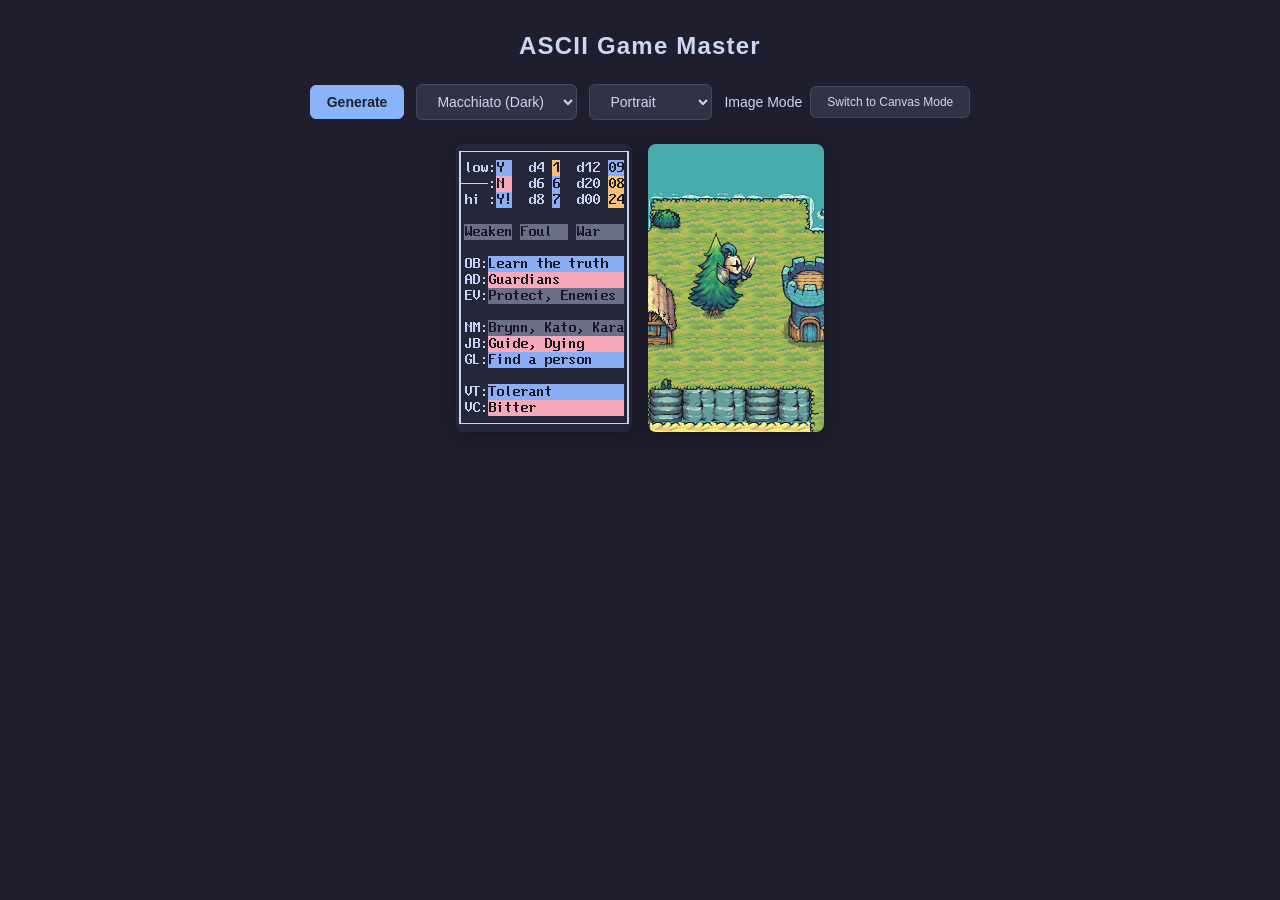
<file: docs/index.html>
<!DOCTYPE html>
<html lang="en">
  <head>
    <meta charset="UTF-8">
    <meta name="viewport" content="width=device-width, initial-scale=1.0">
    <title>ASCII Game Master</title>
    <link rel="icon" href="data:image/svg+xml,<svg xmlns='http://www.w3.org/2000/svg' viewBox='0 0 16 16'><rect width='16' height='16' fill='%23313344'/><text x='8' y='12' font-size='10' text-anchor='middle' fill='%2389b4fa' font-family='monospace'>A</text></svg>">
    <link rel="stylesheet" href="style.css">
  </head>
  <body>
    <div id="app">
      <h1>ASCII Game Master</h1>
      <div id="toolbar">
        <button id="generate-btn">Generate</button>
        <select id="theme-select">
          <option value="macchiato">Macchiato (Dark)</option>
          <option value="latte">Latte (Light)</option>
        </select>
        <select id="layout-select">
          <option value="portrait">Portrait</option>
          <option value="landscape">Landscape</option>
        </select>
        <label class="toggle-label">
          <span id="mode-label">Image Mode</span>
          <button id="mode-toggle" class="toggle-btn">Switch to Canvas Mode</button>
        </label>
      </div>
      <div id="main">
        <div id="card-container">
          <div class="card-grid"></div>
        </div>
        <div id="game-container"></div>
      </div>
    </div>
    <script type="module" src="app.js"></script>
  </body>
</html>
</file>
<file: docs/style.css>
* {
  margin: 0;
  padding: 0;
  box-sizing: border-box;
}

body {
  font-family: -apple-system, BlinkMacSystemFont, 'Segoe UI', Roboto, Helvetica, Arial, sans-serif;
  background: #1e1e2e;
  color: #cdd6f4;
  min-height: 100vh;
  display: flex;
  justify-content: center;
}

#app {
  max-width: 800px;
  width: 100%;
  padding: 2rem;
  text-align: center;
}

h1 {
  font-size: 1.5rem;
  margin-bottom: 1.5rem;
  letter-spacing: 0.05em;
}

#toolbar {
  display: flex;
  gap: 0.75rem;
  justify-content: center;
  align-items: center;
  flex-wrap: wrap;
  margin-bottom: 1.5rem;
}

button, select {
  padding: 0.5rem 1rem;
  border: 1px solid #45475a;
  border-radius: 6px;
  background: #313244;
  color: #cdd6f4;
  font-size: 0.875rem;
  cursor: pointer;
  transition: background 0.15s;
}

button:hover, select:hover {
  background: #45475a;
}

#generate-btn {
  background: #89b4fa;
  color: #1e1e2e;
  font-weight: 600;
  border-color: #89b4fa;
}

#generate-btn:hover {
  background: #b4d0fb;
}

.toggle-label {
  display: flex;
  align-items: center;
  gap: 0.5rem;
  font-size: 0.875rem;
}

.toggle-btn {
  font-size: 0.75rem;
}

#card-container {
  display: flex;
  justify-content: center;
  align-items: flex-start;
}

.card-grid {
  display: flex;
  flex-wrap: wrap;
  gap: 1.5rem;
  justify-content: center;
  align-items: flex-start;
  max-width: 100%;
}

.card-canvas {
  image-rendering: pixelated;
  width: auto;
  height: auto;
  border-radius: 8px;
  box-shadow: 0 4px 24px rgba(0, 0, 0, 0.3);
  flex-shrink: 0;
}

#game-container {
  display: flex;
  flex-direction: column;
  align-items: center;
}

#game-container canvas {
  image-rendering: pixelated;
  border-radius: 8px;
  box-shadow: 0 4px 24px rgba(0, 0, 0, 0.3);
  cursor: url('pointer_cursor.png') 16 16, auto;
}

/* Layout wrapper: side-by-side for portrait, stacked for landscape */
#main {
  display: flex;
  flex-direction: row;
  align-items: flex-start;
  gap: 1rem;
  justify-content: center;
  min-width: 0;
}

#main.landscape {
  flex-direction: column;
  align-items: center;
  justify-content: center;
}
</file>
